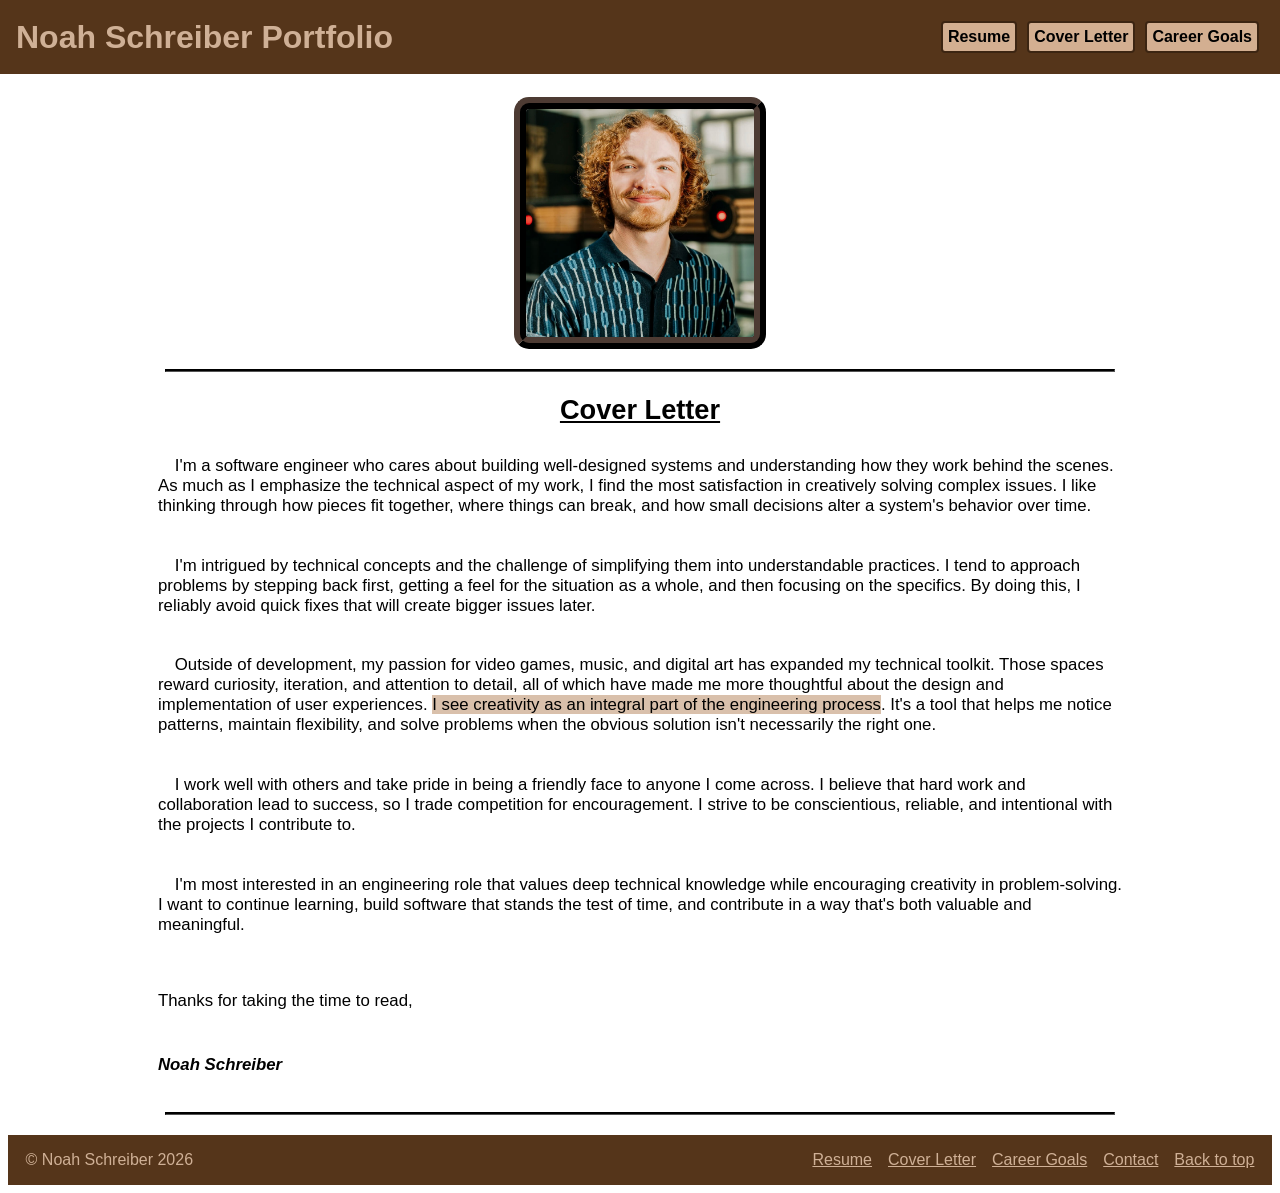
<file: cover-letter.html>
<!DOCTYPE html>
<html lang="en">
    <head>
        <title>NSchreiber_CoverLetter</title>
        <meta charset="UTF-8">
        <link href="style.css" rel="stylesheet">
    </head>

    <body>
        <header>
            <h1><a href="index.html" class="logo">Noah Schreiber Portfolio</a></h1>
            <nav>
                <ul>
                    <li><a class="pageNav" href="resume.html">Resume</a></li>
                    <li><a class="pageNav" href="cover-letter.html">Cover Letter</a></li>
                    <li><a class="pageNav" href="index.html">Career Goals</a></li>
                </ul>
            </nav>
        </header>

        <main>

            <img class="image" src="IMG_9664.jpg" 
            alt="Portrait of Noah Schreiber">

            <section id="CoverLetter">
                <hr class="hrcoverLetter">
                <article>
                    <h2 class="titleCenter">Cover Letter</h2>
                    
                    <div class="coverLetterContent">
                        <p class="formatP">I'm a software engineer who cares about building 
                            well&#8209;designed systems and understanding how they work behind the scenes. 
                            As much as I emphasize the technical aspect of my work, I find the most 
                            satisfaction in creatively solving complex issues. I like thinking 
                            through how pieces fit together, where things can break, and how 
                            small decisions alter a system's behavior over time.</p>

                        <p class="formatP">I'm intrigued by technical concepts and the challenge of 
                            simplifying them into understandable practices. I tend to approach 
                            problems by stepping back first, getting a feel for the situation as 
                            a whole, and then focusing on the specifics. By doing this, I reliably 
                            avoid quick fixes that will create bigger issues later.</p>
                        
                        <p class="formatP">Outside of development, my passion for video games, 
                            music, and digital art has expanded my technical toolkit. Those 
                            spaces reward curiosity, iteration, and attention to detail, 
                            all of which have made me more thoughtful about the design and 
                            implementation of user experiences. <mark>I see creativity as an integral 
                            part of the engineering process</mark>. It's a tool that helps me notice 
                            patterns, maintain flexibility, and solve problems when the obvious 
                            solution isn't necessarily the right one.</p>

                        <p class="formatP">I work well with others and take pride in being a 
                            friendly face to anyone I come across. I believe that hard work and 
                            collaboration lead to success, so I trade competition for encouragement. 
                            I strive to be conscientious, reliable, and intentional with the projects 
                            I contribute to.</p>

                        <p class="formatP">I'm most interested in an engineering role that values 
                            deep technical knowledge while encouraging creativity in problem-solving. 
                            I want to continue learning, build software that stands the test of time, 
                            and contribute in a way that's both valuable and meaningful.</p>

                        <p class="closingP">Thanks for taking the time to read,</p>
                        <p class="signature"><em><strong>Noah Schreiber</strong></em></p>
                    </div>
                </article>
                <hr class="hrcoverLetter">
            </section>

        </main>

        <footer>
            <span id="copyright">&copy; Noah Schreiber 2026</span>
        
            <ul class="footerNav">
                <li><a href="resume.html">Resume</a></li>
                <li><a href="cover-letter.html">Cover Letter</a></li>
                <li><a href="index.html">Career Goals</a></li>
                <li><a href="index.html#contact">Contact</a></li>
                <li><a href="#">Back to top</a></li>
            </ul>
        </footer>
    </body>

    
</html>
</file>
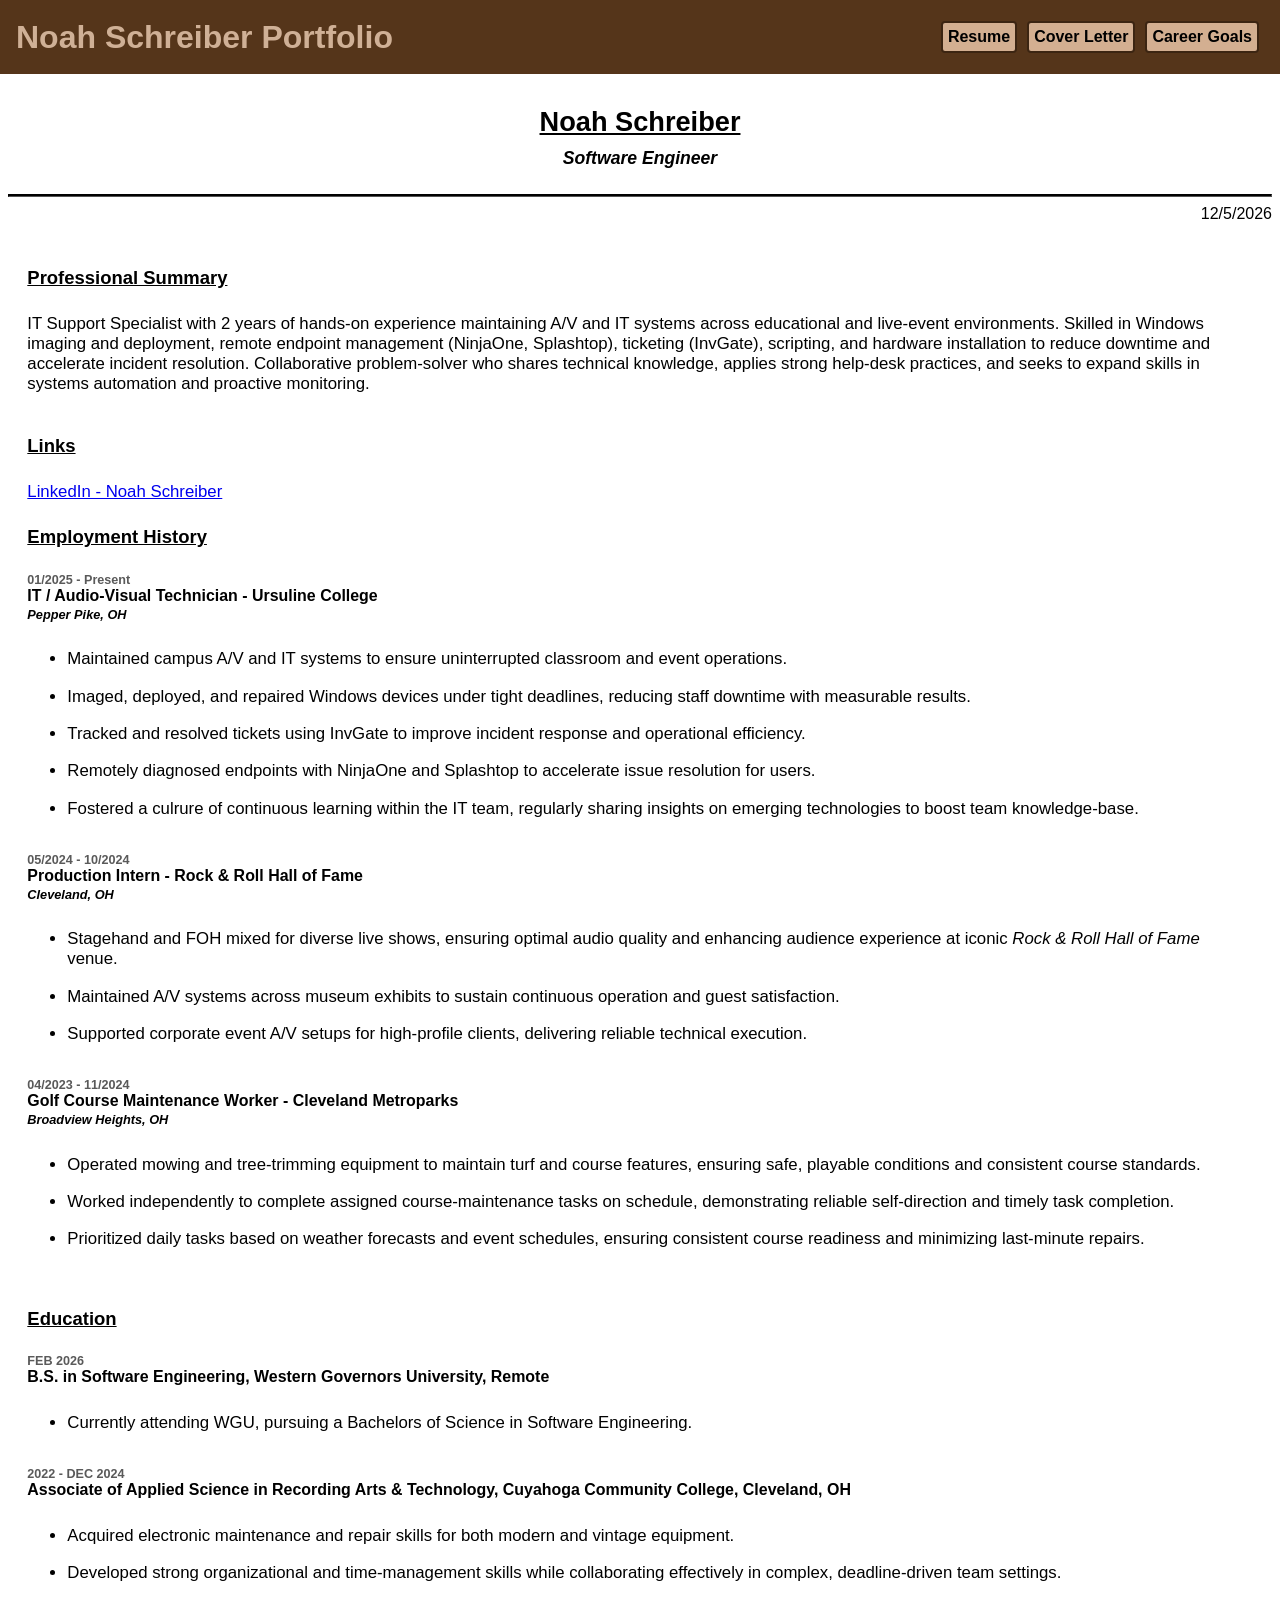
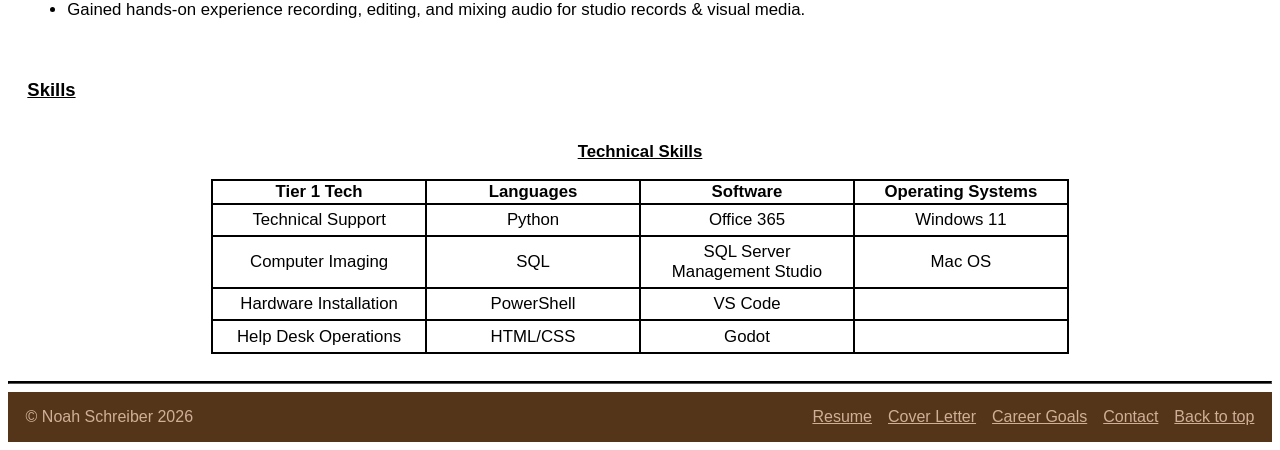
<file: resume.html>
<!DOCTYPE html>
<html lang="en">
    <head>
        <title>NSchreiberResume</title>
        <meta charset="UTF-8">
        <link href="style.css" rel="stylesheet">
    </head>

    <body>
        <header>
            <h1><a href="index.html" class="logo">Noah Schreiber Portfolio</a></h1>
            <nav>
                <ul>
                    <li><a class="pageNav" href="resume.html">Resume</a></li>
                    <li><a class="pageNav" href="cover-letter.html">Cover Letter</a></li>
                    <li><a class="pageNav" href="index.html">Career Goals</a></li>
                </ul>
            </nav>
        </header>
        
        <main>
            <div class="resumeHeader">
                <h2><span id="name">Noah Schreiber</span></h2>
                    <h3><span id="career">Software Engineer</span></h3>
                    
            </div>
            

            <hr>

            <div class="date">
                <script>
                    let date = new Date().toLocaleDateString()
                    document.write(date);
                    console.log(date)
                </script>
            </div>

            <div class="resumeContent">
                <section id="ProfessionalSummary">
                    <article>
                        <h4>Professional Summary</h4>
                            <p>IT Support Specialist with 2 years of 
                                hands-on experience maintaining A/V and IT 
                                systems across educational and live&#8209;event 
                                environments. Skilled in Windows imaging 
                                and deployment, remote endpoint management 
                                (NinjaOne,&nbsp;Splashtop), ticketing (InvGate), 
                                scripting, and hardware installation to 
                                reduce downtime and accelerate incident 
                                resolution. Collaborative problem-solver 
                                who shares technical knowledge, applies 
                                strong help-desk practices, and seeks to 
                                expand skills in systems automation and 
                                proactive monitoring.
                            </p>
                    </article>
                </section>

                

                <section id="Links">
                    <h4>Links</h4>
                        <a href="https://www.linkedin.com/in/noah-schreiber-sound/" 
                        target="_blank">LinkedIn - Noah Schreiber</a>
                </section>

                <section class="Jobs" id="EmploymentHistory">
                    <h4>Employment History</h4>
                        <div class="DateHeader">01/2025 - Present</div>
                        <h5 class="SubSection">IT / Audio-Visual Technician - Ursuline College<br>
                            <span class="location">Pepper Pike, OH</span></h5>
                            <ul>
                                <li>Maintained campus A/V and IT systems to ensure uninterrupted 
                                    classroom and event operations.</li>
                                <li>Imaged, deployed, and repaired Windows devices under tight 
                                    deadlines, reducing staff downtime with measurable results.</li>
                                <li>Tracked and resolved tickets using InvGate to improve incident 
                                    response and operational efficiency.</li>
                                <li>Remotely diagnosed endpoints with NinjaOne and Splashtop to 
                                    accelerate issue resolution for users.</li>
                                <li>Fostered a culrure of continuous learning within the IT team, 
                                    regularly sharing insights on emerging technologies to boost 
                                    team knowledge-base.</li>
                            </ul>

                        <div class="DateHeader">05/2024 - 10/2024</div>
                        <h5 class="SubSection">Production Intern - Rock & Roll Hall of Fame<br>
                            <span class="location">Cleveland, OH</span></h5>
                            <ul>
                                <li>Stagehand and FOH mixed for diverse live shows, ensuring optimal 
                                    audio quality and enhancing audience experience at iconic 
                                    <em>Rock & Roll Hall of Fame</em> venue.</li>
                                <li>Maintained A/V systems across museum exhibits to sustain 
                                    continuous operation and guest satisfaction.</li>
                                <li>Supported corporate event A/V setups for high-profile clients, 
                                    delivering reliable technical execution.</li>
                            </ul>
                        
                        <div class="DateHeader">04/2023 - 11/2024</div>
                        <h5 class="SubSection">Golf Course Maintenance Worker - Cleveland Metroparks<br> 
                            <span class="location">Broadview Heights, OH</span></h5>
                            <ul>
                                <li>Operated mowing and tree-trimming equipment to maintain turf 
                                    and course features, ensuring safe, playable conditions and 
                                    consistent course standards.</li>
                                <li>Worked independently to complete assigned course-maintenance 
                                    tasks on schedule, demonstrating reliable self-direction and 
                                    timely task completion.</li>
                                <li>Prioritized daily tasks based on weather forecasts and event schedules, 
                                    ensuring consistent course readiness and minimizing 
                                    last-minute repairs.</li>
                            </ul>
                </section>

                <section id="Education">
                    <h4>Education</h4>
                        <div class="DateHeader">FEB 2026</div>
                        <h5 class="SubSection">B.S. in Software Engineering, Western Governors University,
                            Remote</h5>
                            <ul>
                                <li>Currently attending WGU, pursuing a Bachelors of 
                                    Science in Software Engineering.</li>
                            </ul>
                        <div class="DateHeader">2022 - DEC 2024</div>
                        <h5 class="SubSection">Associate of Applied Science in Recording Arts & Technology, 
                            Cuyahoga Community College, Cleveland, OH</h5>
                            <ul>
                                <li>Acquired electronic maintenance and repair skills for both modern and vintage equipment.</li>
                                <li>Developed strong organizational and time-management skills while collaborating 
                                    effectively in complex, deadline&#8209;driven team settings.</li>
                                <li>Gained hands-on experience recording, editing, and mixing audio 
                                    for studio records & visual media.</li>
                            </ul>
                </section>

                <section id="Skills">
                    <h4>Skills</h4>
                        <table class="skillsTable">
                            <caption><strong>Technical Skills</strong></caption>
                            <tr id="techSkills">
                                <th>Tier 1 Tech</th>
                                <th>Languages</th>
                                <th>Software</th>
                                <th>Operating Systems</th>
                            </tr>
                            <tr>
                                <td>Technical Support</td>
                                <td>Python</td>
                                <td>Office 365</td>
                                <td>Windows 11</td>
                            </tr>
                            <tr>
                                <td>Computer Imaging</td>
                                <td>SQL</td>
                                <td>SQL Server Management Studio</td>
                                <td>Mac OS</td>
                            </tr>
                            <tr>
                                <td>Hardware Installation</td>
                                <td>PowerShell</td>
                                <td>VS Code</td>
                                <td></td>
                            </tr>
                            <tr>
                                <td>Help Desk Operations</td>
                                <td>HTML/CSS</td>
                                <td>Godot</td>
                                <td></td>
                                
                            </tr>      
                        </table>
                </section>
            </div>

        <hr>

        </main>

        <footer>
            <span id="copyright">&copy; Noah Schreiber 2026</span>
        
            <ul class="footerNav">
                <li><a href="resume.html">Resume</a></li>
                <li><a href="cover-letter.html">Cover Letter</a></li>
                <li><a href="index.html">Career Goals</a></li>
                <li><a href="index.html#contact">Contact</a></li>
                <li><a href="#">Back to top</a></li>
            </ul>
        </footer>
    </body>
</html>
</file>
<file: style.css>
/* univeral style START*/
    :root {
        --font: Arial, sans-serif;
        --header-color: rgb(85, 53, 26);
        --logo_font_color: rgb(207, 176, 150);
        --link_hover_color: rgb(187, 156, 216);
        --border_color: color-mix(in srgb, var(--header-color), black 30%);
    }

    * {
        font-family: var(--font);
    }

    h1 {
        display: inline-block;
        color: var(--logo_font_color);
        margin: 0.3em;
        padding-left: 0.2em;
    }

    h1 a {
        text-decoration: none;
        color: var(--logo_font_color);
    }

    hr {
        height: 1px;
        background-color: black;
        border-color: black;
    }

    body {
        min-height: 100vh;
        display: flex;
        flex-direction: column;
    }

    a:not(.pageNav,.logo):hover {
        color: var(--link_hover_color);
    }

    main {
        padding-top: 75px;
        gap: 0;
        flex-grow: 1;
    }

    header {
        display: flex;
        justify-content: space-between;
        align-items: center;
        position: fixed;
        top: 0;
        left: 0;
        width: 100%;
        background-color: var(--header-color);
        margin: 0;
        padding: 0;
        z-index: 100;
    }

    nav ul {
        display: flex;
        list-style-type: none;
        font-weight: bold;
        padding-right: 1em;
    }

    .pageNav {
    display: inline-block;
    text-decoration: none;
    border: 2px solid var(--border_color);
    padding: 5px;
    margin: 5px;
    color: black;
    background-color:rgb(211, 175, 145);
    transition: transform 0.2s ease;
    border-radius: 4px;
    }

    .pageNav:hover {
        
        transform: scale(1.1);
        text-decoration: underline 2px;
    }

    footer {
        display: flex;
        justify-content: space-between;
        align-items: center;
        background-color: rgb(85, 53, 26);
        color: var(--logo_font_color);
        padding-left: 1.1em;
        padding-right: 1.1em;
    }

        footer ul {
            list-style-type: none;
            display: flex;
            gap: 1em
        }

        footer a {
            color: var(--logo_font_color);
        }

        footer a:hover {
            color: var(--link_hover_color);
        }

    .image {
        display: block;
        max-width: 18%;
        height: auto;
        margin: 0.5em auto;
        margin-top: 0.9em;
        border: 0.8em ridge rgb(77, 59, 51);
        border-radius: 15px;
    }

    mark {
        background-color: color-mix(in srgb, var(--logo_font_color), white 20%);
    }
/* univeral style END */

/* resume style START */
    .resumeHeader {
        display: flex;
        flex-direction: column;
        align-items: center;
    }

    .date {
        text-align: right;
    }

    h2 {
        font-size: 1.7em;
        margin-bottom: 10px;
    }

    h3 {
        margin-top: 0px;
        font-size: 1.1em;
    }

    #career {
        font-style: italic;
    }

    h4 {
        font-size: 1.1em;
        text-decoration: underline;
    }

    .resumeContent {
        display: flex;
        flex-direction: column;
        justify-content: center;
        margin: 0 auto;
        font-size: 1.05em;
        flex: 1 1 2000px;
        max-width: 1600px;
        padding: 1.15em
    }

    .resumeContent li {
        padding-bottom: 1.03em;
    }

    .SubSection {
        font-size: 0.95em;
        margin-top: 0;
    }

    .DateHeader{
        font-size: 0.75em;
        font-weight: bold;
        color: rgb(90, 90, 90);
    }

    .location {
        font-size: 0.8em;
        font-style: italic;
    }

    .skillsTable {
        table-layout: fixed;
        width: 70%;
        border-collapse: collapse;
        text-align: center;
        margin: 0 auto;
    }

    .skillsTable th {
        border: 2px solid black;
    }

    .skillsTable caption {
        text-decoration: underline;
        padding: 1em;
    }

    .skillsTable td {
        border: 2px solid black;
        padding: 0.3em 1.2em;
    }

/* resume style END */

/* cover letter style START */
    .titleCenter {
        text-align: center;
    }

    .hrcoverLetter {
        width: 75%;
        margin: 20px auto;
    }

    .coverLetterContent {
        display: flex;
        flex-direction: column;
        justify-content: center;
        margin: 0 auto;
        font-size: 1.05em;
        flex: 1 1 2000px;
        max-width: 2000px;
    }

    .formatP{
        text-indent: 1em;
        padding: 3px 150px;
    }

    .closingP{
        padding-top: 20px;
        padding-left: 150px;
    }

    .signature{
        padding-top: 10px;
        padding-left: 150px;
    }
/* cover letter style END */

/* career goals style START */
    h2 {
        text-decoration: underline;
    }
    
    .boxBackground {
        display: inline-block;
        flex-direction: column;
        background-color: var(--logo_font_color);
        border: 5px solid var(--border_color);
        border-radius: 10px;
    }

    #AboutMe {
        text-align: center;
        flex: 0 1 400;
        max-width: 1000px;
        margin: 1.2em auto;
    }

    .textBoxHeader {
        text-align: center;
        margin-top: 10px;
    }
    .textBoxText {
        padding: 0px 1.3em;
        text-indent: 1em;
        text-align: center;
    }

    .textandimage {
        display: flex;
        justify-content: center;
        align-items: center;
        padding-left: 3em;
        padding-right: 3em;
        gap: 10em;
        margin: 3.5em auto;
    }

    #WIBcontainer {
        flex: 1 1 600px;
        max-width: 450px;
        padding: 0em 1.3em;

    }

    #WhereIveBeenPhoto {
        display: flex;
        max-width: 500px;
        min-width: 300px;
        height: auto;
        flex: 1 1 450px;
        height: auto;
        border: 8px ridge var(--border_color);
    }

    #WIBcontainer h2 {
        text-align: center;
    }

    #WIBcontainer p {
        text-indent: 1em;
        text-align: center;
    }

    audio {
        width: 55%;
    }

    .song {
        display: flex;
        align-items: center;
        gap: 0.5em;
        padding-bottom: 1em;
        justify-content: center;
    }

    #songName {
        font-weight: bold;
        font-size: 1.1em;
    }

    #WhereIAmNow {
        text-align: center;
        flex: 0 1 400;
        max-width: 1000px;
        margin: 3.5em auto;
    }

    #WhereImGoing {
        text-align: center;
        flex: 0 1 400;
        max-width: 1400px;
        margin: 3.5em auto;
    }

    .video_background video{
        flex: 1 1 500px;
        max-width: 500px;
        overflow: hidden;
        border: 6px ridge var(--border_color);
    }

    /* form formatting */
        .form {
            display: flex;
            flex-direction: column;
            align-items: center;
            background-color: var(--logo_font_color);
            border: 5px solid var(--border_color);
            border-radius: 10px;
            padding: 1em;
        }

        form p {
            padding: 0;
            margin: 0.6em 0;
        }

        form h3 {
            text-align: center;
            text-decoration: underline;
            font-size: 1.4em;
        }

        .timeOption {
            display: flex;
            align-items: center;
            gap: 0.5em;
            margin-left: 1.5em;
        }

        .timeOption label {
            width: 3.5em;
            text-align: center;
        }

        .button {
            background-color: var(--header-color);
            color: var(--logo_font_color);
        }

        #submitButton {
            padding: 0.5em
        }

        #submit {
            padding-right: 1em;
        }

        #menu {
            color: var(--header-color);
        }

        .bottomContact {
            display: flex;
            align-items: center;
            justify-content: space-between;
            padding-top: 0.6em;
        }

        .formAndVideo {
            display: flex;
            justify-content: center;
            align-items: center;
            padding-left: 3em;
            padding-right: 3em;
            gap: 8em;
            margin: 3.5em auto;
        }
/* career goals END */
</file>
